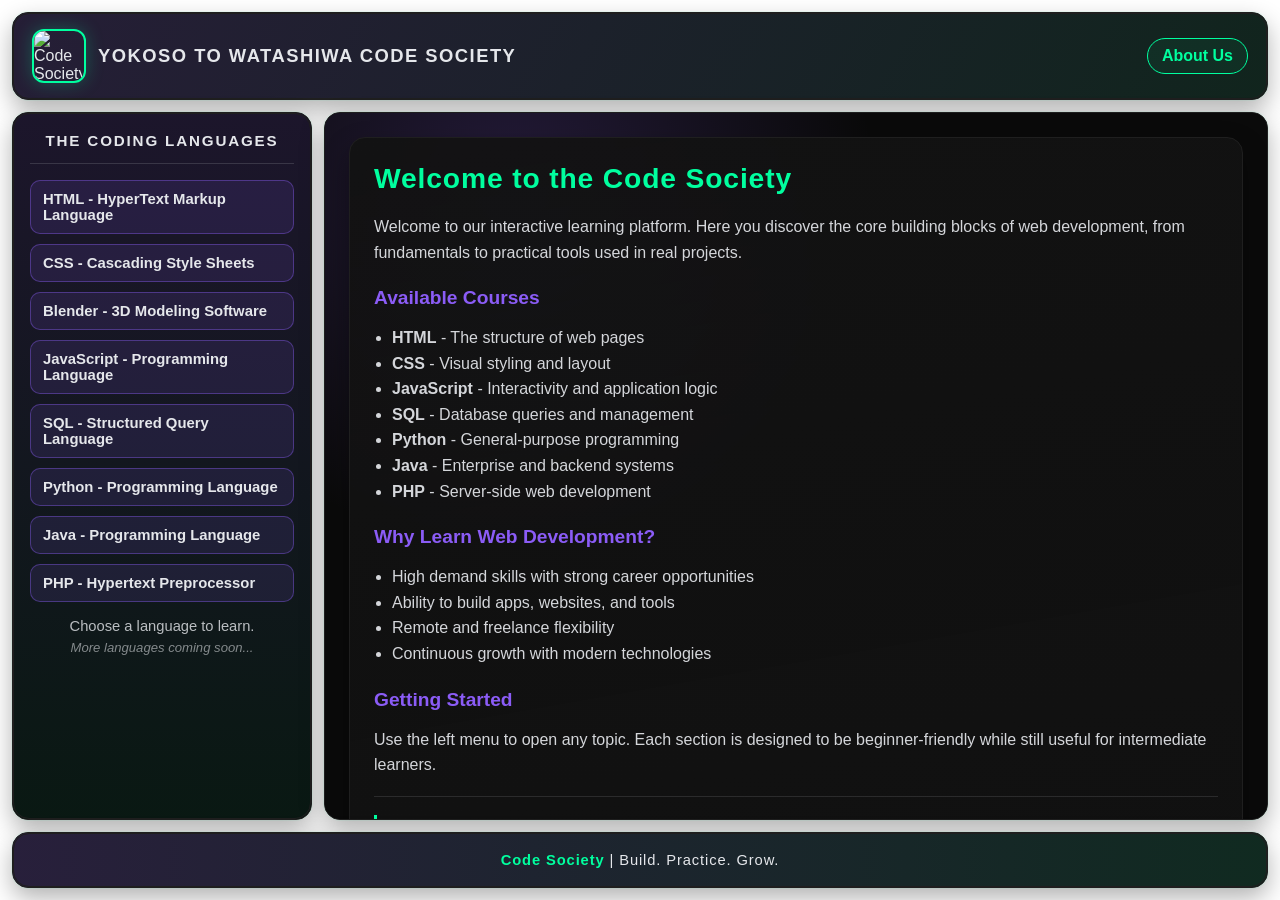
<file: index.html>
<!DOCTYPE html>
<html lang="en">
<head>
    <meta charset="UTF-8">
    <meta name="viewport" content="width=device-width, initial-scale=1.0">
    <title>Watashiwa Code Society</title>
    <link rel="stylesheet" href="/styles.css">
</head>
<body class="index-page">
    <div class="app-shell">
        <iframe class="panel" src="/top.html" title="Top"></iframe>
        <div class="main">
            <iframe class="panel" src="/left.html" title="Menu"></iframe>
            <iframe class="panel" src="/right_main.html" name="content" title="Content"></iframe>
        </div>
        <iframe class="panel" src="/bottom.html" title="Footer"></iframe>
    </div>
</body>
</html>
</file>
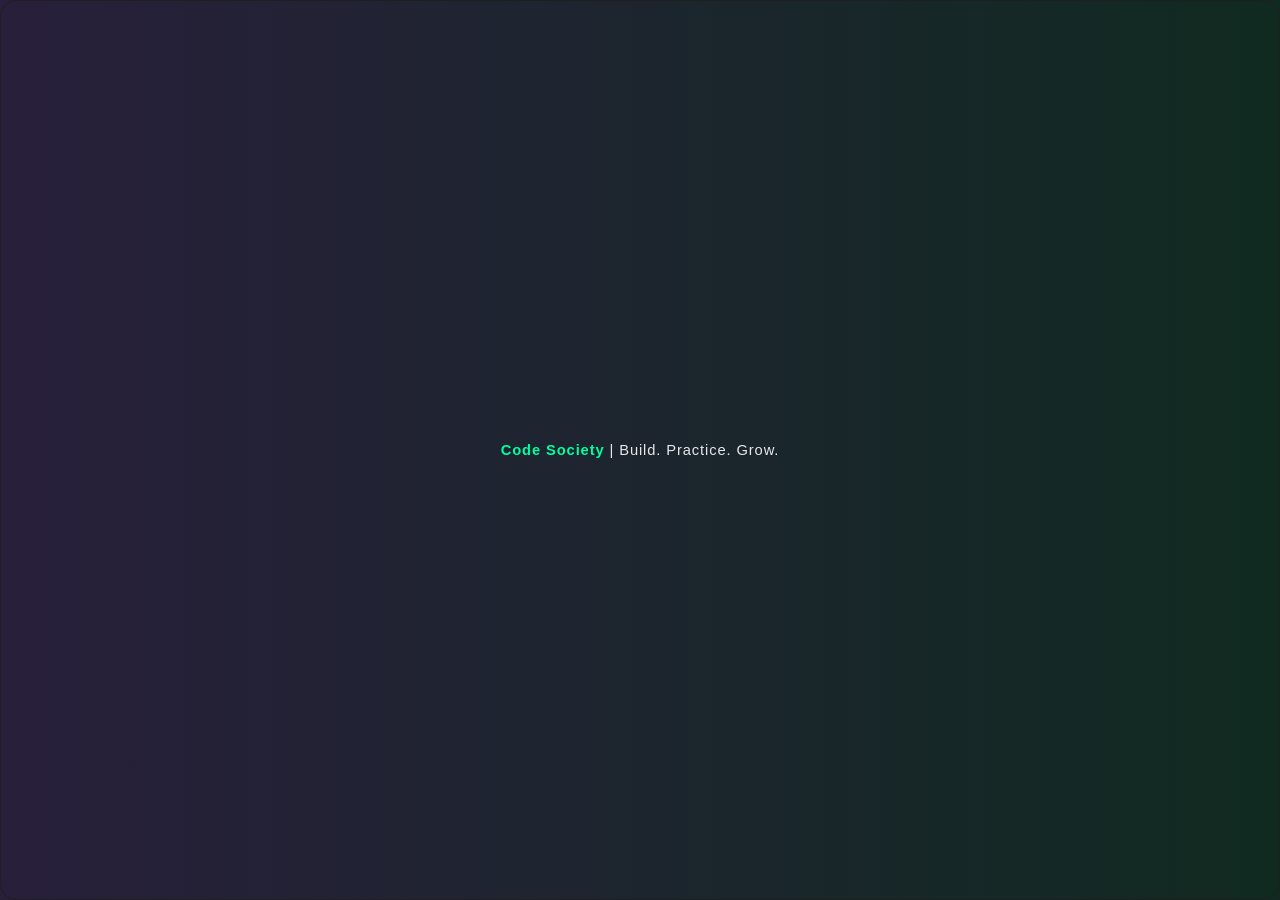
<file: bottom.html>
<!DOCTYPE html>
<html lang="en">
<head>
    <meta charset="UTF-8">
    <meta name="viewport" content="width=device-width, initial-scale=1.0">
    <title>Code Society</title>
    <link rel="stylesheet" href="/styles.css">
</head>
<body class="bottom-page">
    <p><span class="name">Code Society</span> | Build. Practice. Grow.</p>
</body>
</html>
</file>
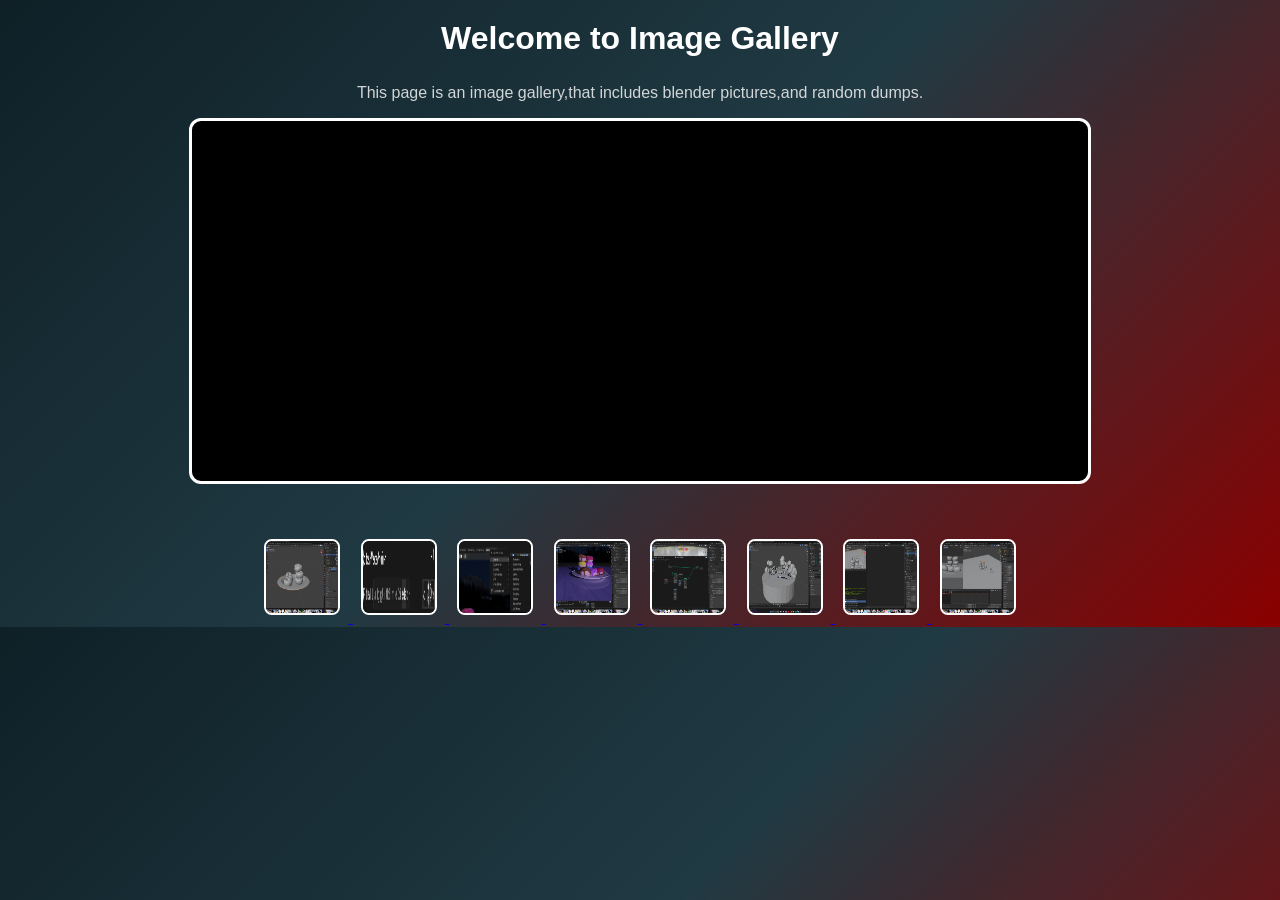
<file: gallery.html>
<!DOCTYPE html>
<html>
<head>
<title>Image Gallery</title>

<style>

body{
    margin:0;
    font-family: Arial, Helvetica, sans-serif;
    color:white;
    text-align:center;

    /* Gojo Blue → Gojo Red Dark Theme */
    background: linear-gradient(135deg,#0f2027,#203a43,#8b0000);
}

h2{
    margin-top:20px;
    font-size:32px;
}

p{
    opacity:0.8;
}

/* iframe display */
iframe{
    border:3px solid white;
    border-radius:12px;
    height:360px;
    width:70%;
    background:black;
}

/* thumbnail container */
.gallery{
    margin-top:25px;
}

/* thumbnails */
.gallery img{
    height:72px;
    width:72px;
    margin:8px;
    border-radius:8px;
    border:2px solid white;
    transition:0.3s;
}

/* hover effect */
.gallery img:hover{
    transform:scale(1.1);
    border:2px solid cyan;
}

</style>
</head>

<body>

<h2>Welcome to Image Gallery</h2>

<p>This page is an image gallery,that includes blender pictures,and random dumps.</p>

<!-- Frame where images appear -->
<iframe name="top"></iframe>

<br><br>

<div class="gallery">

<a href="/sub files/gallery/img1.png.png" target="top">
<img src="/sub files/gallery/img1.png.png">
</a>

<a href="/sub files/gallery/Screenshot 2026-03-02 052230.png" target="top">
<img src="/sub files/gallery/Screenshot 2026-03-02 052230.png">
</a>

<a href="/sub files/gallery/Screenshot 2026-03-02 052318.png" target="top">
<img src="/sub files/gallery/Screenshot 2026-03-02 052318.png">
</a>

<a href="/sub files/gallery/Screenshot 2026-03-02 052440.png" target="top">
<img src="/sub files/gallery/Screenshot 2026-03-02 052440.png">
</a>

<a href="/sub files/gallery/Screenshot 2026-03-02 052515.png" target="top">
<img src="/sub files/gallery/Screenshot 2026-03-02 052531.png">
</a>
<a href="/sub files/gallery/Screenshot 2026-03-04 153856.png " target="top">
<img src="/sub files/gallery/Screenshot 2026-03-04 153856.png">
</a>
<a href="/sub files/gallery/Screenshot 2026-03-02 053319.png" target="top">
<img src="/sub files/gallery/Screenshot 2026-03-02 053319.png">
</a>
<a href="/sub files/gallery/Screenshot 2026-03-02 053220.png" target="top">
<img src="/sub files/gallery/Screenshot 2026-03-02 053220.png">
</a>

</div>

</body>
</html>
</file>
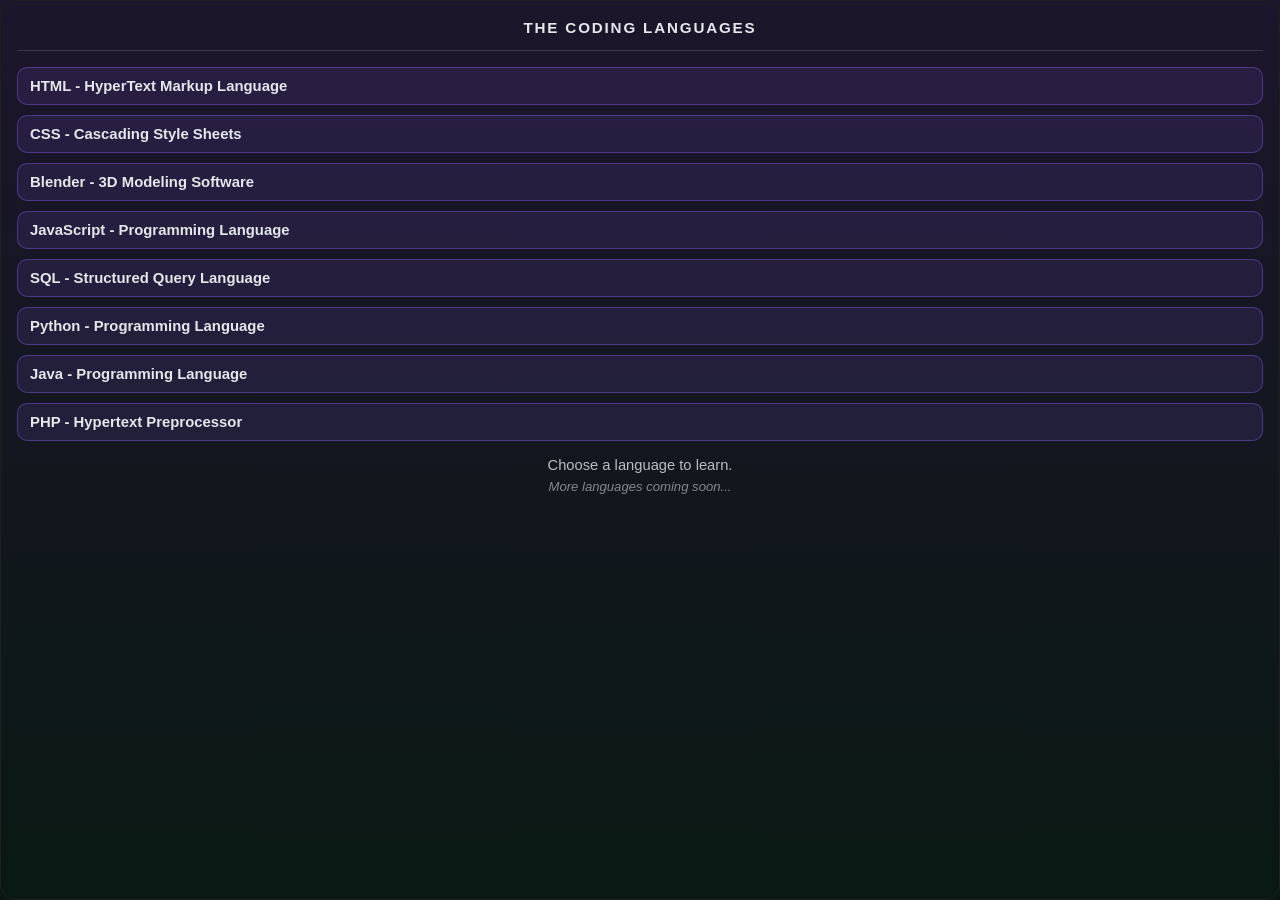
<file: left.html>
<!DOCTYPE html>
<html lang="en">
<head>
    <meta charset="UTF-8">
    <meta name="viewport" content="width=device-width, initial-scale=1.0">
    <title>Coding Languages - Code Society</title>
    <link rel="stylesheet" href="/styles.css">
</head>
<body class="left-page">
    <h2>The Coding Languages</h2>
    <hr class="rule">
    <nav class="menu">
        <a href="/sub files/HTML.html" target="content">HTML - HyperText Markup Language</a>
        <a href="/sub files/CSS.html" target="content">CSS - Cascading Style Sheets</a>
        <a href="/sub files/blender.html" target="content">Blender - 3D Modeling Software</a>
        <a href="/sub files/javascript.html" target="content">JavaScript - Programming Language</a>
        <a href="/sub files/SQL.html" target="content">SQL - Structured Query Language</a>
        <a href="/sub files/python.html" target="content">Python - Programming Language</a>
        <a href="/sub files/java.html" target="content">Java - Programming Language</a>
        <a href="/sub files/php.html" target="content">PHP - Hypertext Preprocessor</a>
    </nav>
    <p class="hint">Choose a language to learn.</p>
    <p class="soon"><i>More languages coming soon...</i></p>
</body> 
</html>
</file>
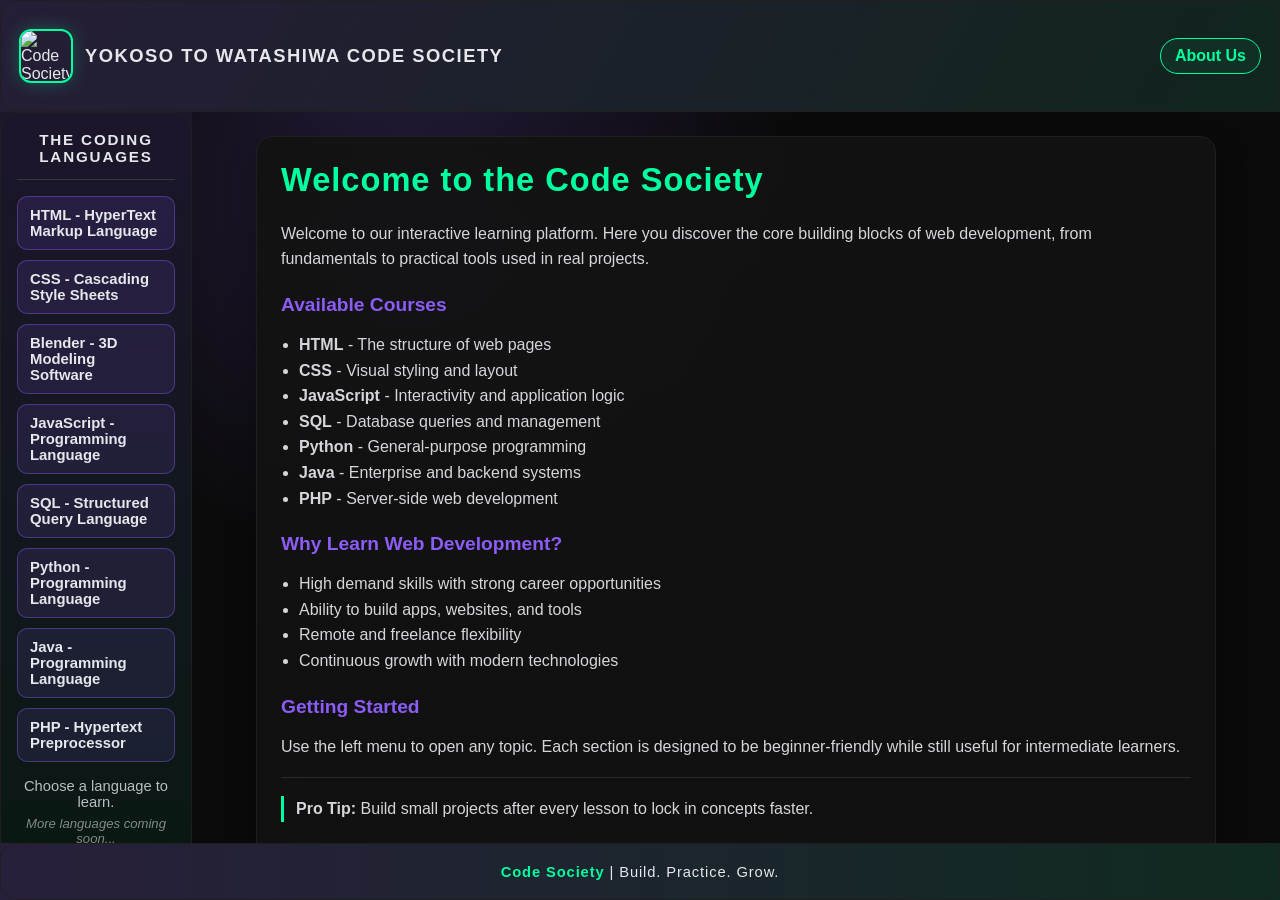
<file: main.html>
<!DOCTYPE html>
<html>         
<title>Watashiwa soul socity</title>




<!-- Main frameset with rows: 20%, 60%, 20% -->
<frameset rows="10%,65%,5%" frameborder="0" framespacing="0">





    <!-- Top section (20%) -->
    <frame src="/top.html" frameborder="0"></frame>
    
    <!-- Middle section (60%) - split into columns: 20%, 80% -->
    <frameset cols="15%,85%" frameborder="0" framespacing="0">

        <frame src="/left.html" frameborder="0"></frame>

    <frameset>   <frame src="/right_main.html" frameborder="0"></frame> </frameset>

    </frameset>
           
    <!-- Bottom section (20%) -->
    <frame src="/bottom.html" frameborder="0"></frame>


</frameset>

<!-- maps.google.in/d -->
<!-- 000free.com
showme.com -->


</html>
</file>
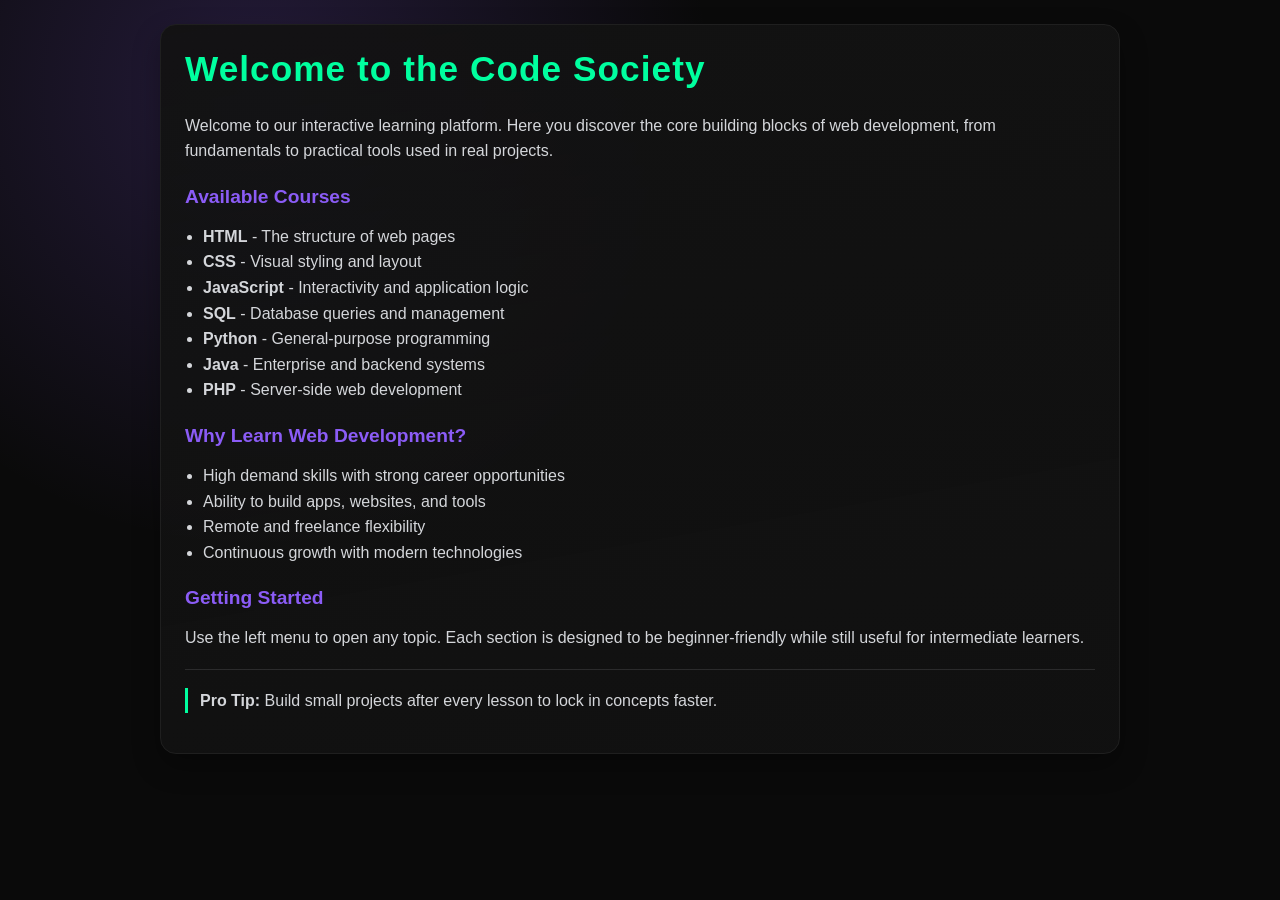
<file: right_main.html>
<!DOCTYPE html>
<html lang="en">
<head>
    <meta charset="UTF-8">
    <meta name="viewport" content="width=device-width, initial-scale=1.0">
    <title>Welcome - code Society</title>
    <link rel="stylesheet" href="/styles.css">
</head>
<body class="right-page">
    <main class="card">
        <h1>Welcome to the Code Society</h1>
        <p>
            Welcome to our interactive learning platform. Here you discover the core building blocks of web development,
            from fundamentals to practical tools used in real projects.
        </p>

        <h2>Available Courses</h2>
        <ul>
            <li><b>HTML</b> - The structure of web pages</li>
            <li><b>CSS</b> - Visual styling and layout</li>
            <li><b>JavaScript</b> - Interactivity and application logic</li>
            <li><b>SQL</b> - Database queries and management</li>
            <li><b>Python</b> - General-purpose programming</li>
            <li><b>Java</b> - Enterprise and backend systems</li>
            <li><b>PHP</b> - Server-side web development</li>
        </ul>

        <h2>Why Learn Web Development?</h2>
        <ul>
            <li>High demand skills with strong career opportunities</li>
            <li>Ability to build apps, websites, and tools</li>
            <li>Remote and freelance flexibility</li>
            <li>Continuous growth with modern technologies</li>
        </ul>

        <h2>Getting Started</h2>
        <p>
            Use the left menu to open any topic. Each section is designed to be beginner-friendly while still useful for
            intermediate learners.
        </p>

        <hr>
        <p class="tip">
            <b>Pro Tip:</b> Build small projects after every lesson to lock in concepts faster.
        </p>
    </main>
</body>
</html>
</file>
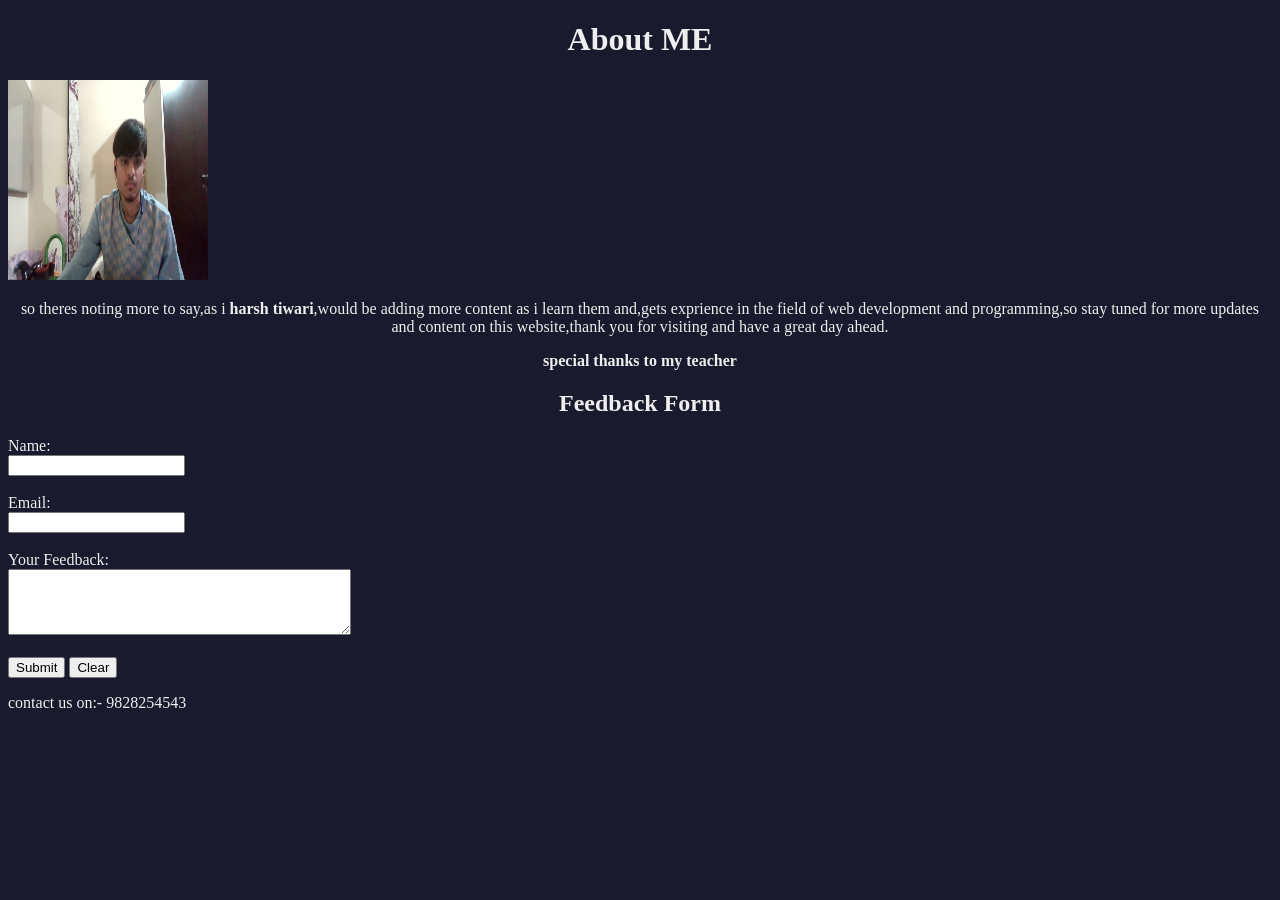
<file: sub files/about_us.html>
<!DOCTYPE html>

<head>
 
    <title> <b> about me  </b></title>

</head>
<body>

    <h1 align="center"> <b>About ME</b> </h1>
    <img src="/sub files/gallery/WIN_20260204_00_11_35_Pro.jpg" width="200" height="200">
    <p align="center"> 
    so theres noting more to say,as i<b> harsh tiwari</b>,would be adding more content as i learn them and,gets exprience in the field of web development and programming,so stay tuned for more updates and content on this website,thank you for visiting and have a great day ahead. </p>    
    
    </p>

    <p align="center"> <b> special thanks to my teacher   </b> <br>



<body bgcolor="#1a1a2e" text="#eeeeee">

    <h2 align="center">Feedback Form</h2>

    <form>

        <!-- Name (Only A-Z allowed) -->
        <label for="name">Name:</label><br>
        <input 
            type="text" 
            id="name"
            name="name"
            pattern="[A-Za-z]+"
            title="Only letters A-Z allowed"
            required>
        <br><br>

        <!-- Email -->
        <label for="email">Email:</label><br>
        <input type="email" id="email" name="email" required>
        <br><br>

        <!-- Feedback -->
        <label for="feedback">Your Feedback:</label><br>
        <textarea id="feedback" name="feedback" rows="4" cols="40" required></textarea>
        <br><br>

        <!-- Submit -->
           <alt="there is no backend">  <input type="submit" value="Submit"></alt>
        <input type="reset" value="Clear">

    </form>

    <p>contact us on:- 9828254543 </p>

   


</body>
</html>
</file>
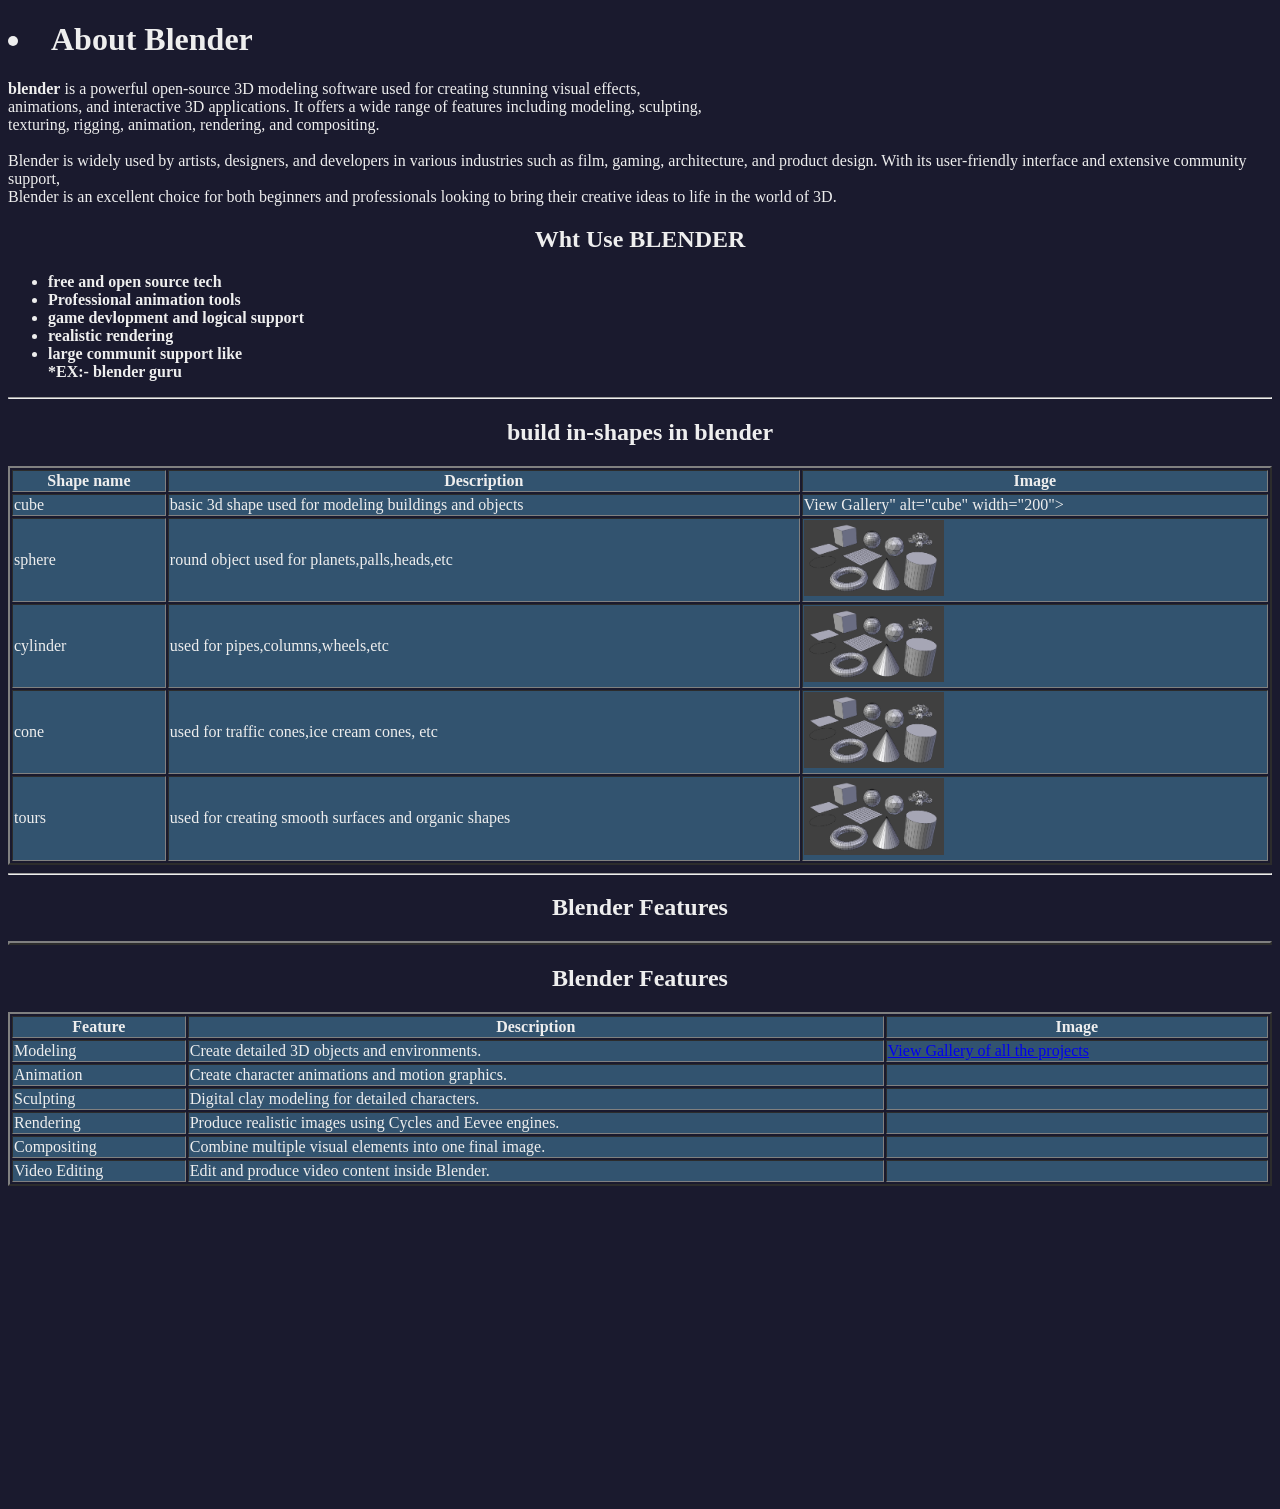
<file: sub files/blender.html>
<!DOCTYPE html>
<html>

<head>

    <title> <b>Blender</b> Tutorial - Code Society </title>
<style>
    table th, tr{
        background-color: rgb(50, 83, 111);
    }
    table td img{
        width: 140px;
        height: auto;
    }
    th{



    }
        
   
</style>
</head>




<body bgcolor="#1a1a2e" text="#eeeeee">

    <h1>
        <li> About Blender </li>
    </h1>
    <p> <b>blender</b> is a powerful open-source 3D modeling software used for creating stunning visual effects,<br>
        animations, and interactive 3D applications. It offers a wide range of features including modeling,
        sculpting,<br>
        texturing, rigging, animation, rendering, and compositing.<br><br> Blender is widely used by artists, designers,
        and
        developers in various industries such as film, gaming, architecture, and product design. With its user-friendly
        interface and extensive community support, <br> Blender is an excellent choice for both beginners and
        professionals looking to bring their creative ideas to life in the world of 3D.</p>

    <h2 align="center">Wht Use BLENDER</h2>

    <ul>
        <li><b>free and open source tech </b></li>
        <li><b>Professional animation tools </b></li>
        <li><b> game devlopment and logical support </b></li>
        <li><b> realistic rendering </b></li>
        <li><b> large communit support like <br> *EX:- blender guru </b></li>
    </ul>

    <hr>
    <h2 align="center">build in-shapes in blender</h2>

    <table border="2" width="100%">
        <tr>
            <th>Shape name</th>

            <th>Description</th>

            <th>Image</th>

        </tr>
        <tr>
            <td>cube</td>
            <td>basic 3d shape used for modeling buildings and objects</td>
            <td><a href="/gallery.html" target="right_main"></a>              View Gallery</a>" alt="cube" width="200"></td>
        </tr>

        <tr>
            <td>sphere</td>
            <td>round object used for planets,palls,heads,etc </td>
            <td><img src ="gallery/modeling_meshes_primitives_all.png"></td>
        </tr>
        <tr>
            <td>cylinder</td>
            <td>used for pipes,columns,wheels,etc</td>
            <td><img src ="gallery/modeling_meshes_primitives_all.png"></td>

        </tr>
        <tr>
            <td>cone</td>
            <td>used for traffic cones,ice cream cones, etc</td>
            <td><img src ="gallery/modeling_meshes_primitives_all.png"></td>
        </tr>
        <tr>
            <td>tours </td>
            <td>used for creating smooth surfaces and organic shapes
            <td> <img src ="gallery/modeling_meshes_primitives_all.png"> </td>
            </td>

        </tr>

    </table>
<div align="right">
    <hr>

 <h2 align="center">Blender Features</h2>
 
 <table border="2" width="100%">
</table>
<h2 align="center">Blender Features</h2>

<table border="2" width="100%">

    <tr>
        <th>Feature</th>
        <th>Description</th>
        <th>Image</th>
    </tr>

    <tr>
        <td>Modeling</td>
        <td>Create detailed 3D objects and environments.</td>
        <td><a href="/gallery.html" target="right_main">View Gallery of all the projects</a></td>
    </tr>

    <tr>
        <td>Animation</td>
        <td>Create character animations and motion graphics.</td>
        <td><!-- Add Image Here --></td>
    </tr>

    <tr>
        <td>Sculpting</td>
        <td>Digital clay modeling for detailed characters.</td>
        <td><!-- Add Image Here --></td>
    </tr>

    <tr>
        <td>Rendering</td>
        <td>Produce realistic images using Cycles and Eevee engines.</td>
        <td><!-- Add Image Here --></td>
    </tr>

    <tr>
        <td>Compositing</td>
        <td>Combine multiple visual elements into one final image.</td>
        <td><!-- Add Image Here --></td>
    </tr>

    <tr>
        <td>Video Editing</td>
        <td>Edit and produce video content inside Blender.</td>
        <td></td>
    </tr>

</table>
  


<iframe width="560" height="315" align="center" src="https://www.youtube.com/embed/z-Xl9tGqH14?si=4w5cs3zSnodT28La" title="YouTube video player" frameborder="0" allow="accelerometer; autoplay; clipboard-write; encrypted-media; gyroscope; picture-in-picture; web-share" referrerpolicy="strict-origin-when-cross-origin" allowfullscreen></iframe>


    </body>

</html>
</file>
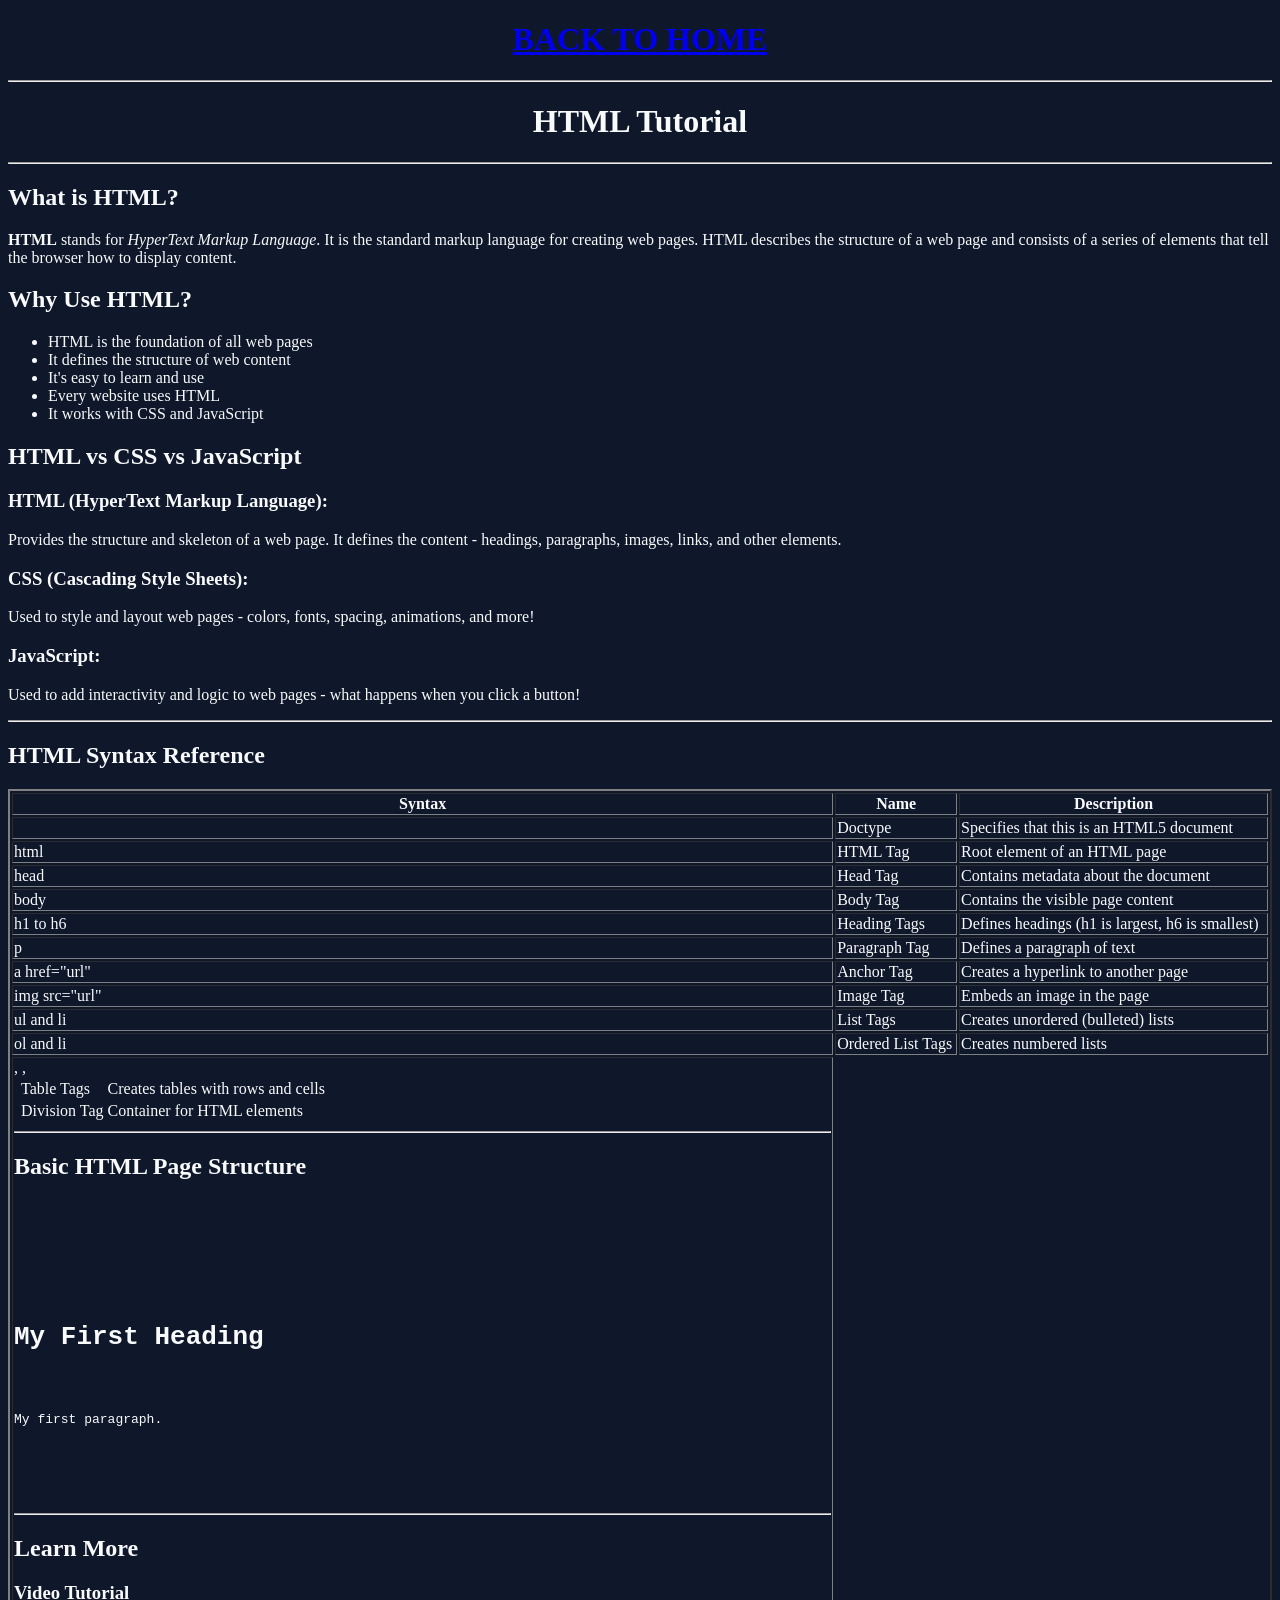
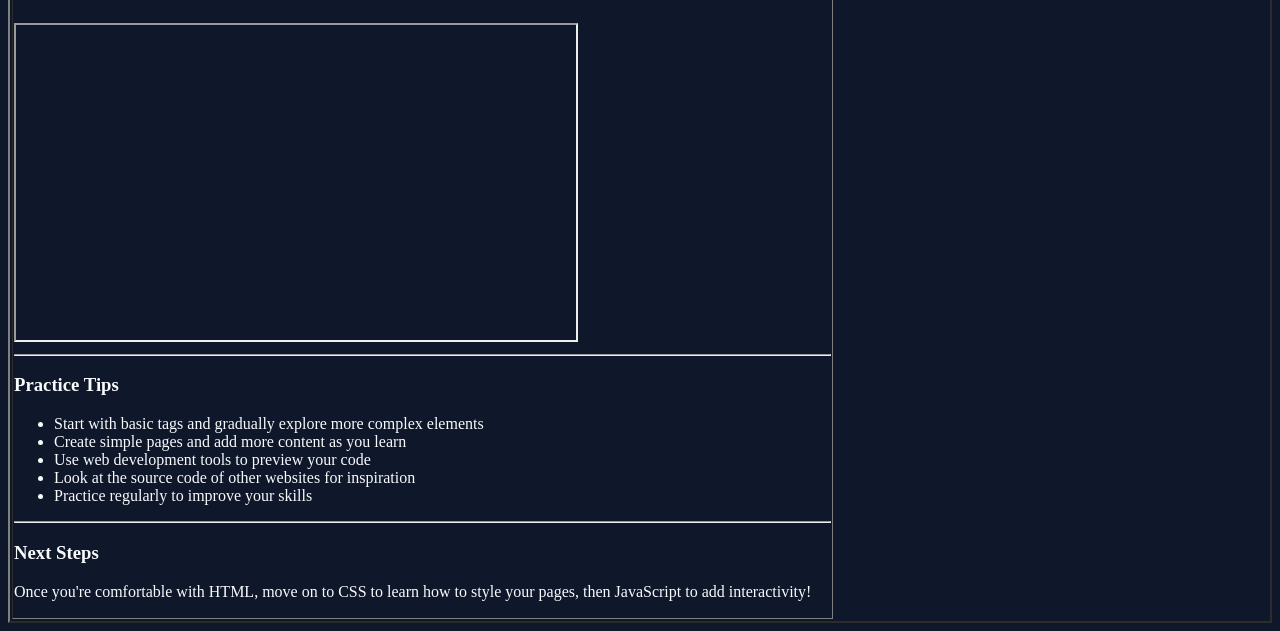
<file: sub files/HTML.html>
<!DOCTYPE html>

<html>
<head>
    <title>HTML Tutorial - Soul Society</title>
</head>

<body bgcolor="#0f172a" text="#f8fafc">

    <a href="/right_main.html" target="content" frameborder="0">
        <h1 align="center">BACK TO HOME</h1>
    </a>
    
    <hr>
    
    <h1 align="center">HTML Tutorial</h1>
    
    <hr>
    
    <h2>What is HTML?</h2>
    
    <p>
        <b>HTML</b> stands for <i>HyperText Markup Language</i>. It is the standard markup language 
        for creating web pages. HTML describes the structure of a web page and consists of a series of 
        elements that tell the browser how to display content.
    </p>
    
    <h2>Why Use HTML?</h2>
    
    <ul>
        <li>HTML is the foundation of all web pages</li>
        <li>It defines the structure of web content</li>
        <li>It's easy to learn and use</li>
        <li>Every website uses HTML</li>
        <li>It works with CSS and JavaScript</li>
    </ul>
    
    <h2>HTML vs CSS vs JavaScript</h2>
    
    <h3>HTML (HyperText Markup Language):</h3>
    <p>
        Provides the structure and skeleton of a web page. It defines the content - headings, paragraphs, 
        images, links, and other elements.
    </p>
        
    <h3>CSS (Cascading Style Sheets):</h3>
    <p>
        Used to style and layout web pages - colors, fonts, spacing, animations, and more!
    </p>
        
    <h3>JavaScript:</h3>
    <p>
        Used to add interactivity and logic to web pages - what happens when you click a button!
    </p>
    
    <hr>
    
    <h2>HTML Syntax Reference</h2>
    
    <table border="2" width="100%">
        <tr>
            <th>Syntax</th>
            <th>Name</th>
            <th>Description</th>
        </tr>
        <tr>
            <td><!DOCTYPE html></td>
            <td>Doctype</td>
            <td>Specifies that this is an HTML5 document</td>
        </tr>
        <tr>
            <td>html</td>
            <td>HTML Tag</td>
            <td>Root element of an HTML page</td>
        </tr>
        <tr>
            <td>head</td>
            <td>Head Tag</td>
            <td>Contains metadata about the document</td>
        </tr>
        <tr>
            <td>body</td>
            <td>Body Tag</td>
            <td>Contains the visible page content</td>
        </tr>
        <tr>
            <td>h1 to h6</td>
            <td>Heading Tags</td>
            <td>Defines headings (h1 is largest, h6 is smallest)</td>
        </tr>
        <tr>
            <td>p</td>
            <td>Paragraph Tag</td>
            <td>Defines a paragraph of text</td>
        </tr>
        <tr>
            <td>a href="url"</td>
            <td>Anchor Tag</td>
            <td>Creates a hyperlink to another page</td>
        </tr>
        <tr>
            <td>img src="url"</td>
            <td>Image Tag</td>
            <td>Embeds an image in the page</td>
        </tr>
        <tr>
            <td>ul and li</td>
            <td>List Tags</td>
            <td>Creates unordered (bulleted) lists</td>
        </tr>
        <tr>
            <td>ol and li</td>
            <td>Ordered List Tags</td>
            <td>Creates numbered lists</td>
        </tr>
        <tr>
            <td><table>, <tr>, <td></td>
            <td>Table Tags</td>
            <td>Creates tables with rows and cells</td>
        </tr>
        <tr>
            <td><div></td>
            <td>Division Tag</div>
            <td>Container for HTML elements</td>
        </tr>
    </table>
    
    <hr>
    
    <h2>Basic HTML Page Structure</h2>
    
    <pre>
<!DOCTYPE html>
<html>
    <head>
        <title>Page Title</title>
    </head>
    <body>
        <h1>My First Heading</h1>
        <p>My first paragraph.</p>
    </body>
</html>
    </pre>
    
    <hr>
    
    <h2>Learn More</h2>
    
    <h3>Video Tutorial</h3>
    
    <iframe width="560" height="315" src="https://www.youtube.com/embed/BzYMFd-lQL4" 
            title="YouTube video player" 
            frameborder="2"
            allow="accelerometer; autoplay; clipboard-write; encrypted-media; gyroscope; picture-in-picture; web-share" 
            allowfullscreen>
    </iframe>
    
    <hr>
    
    <h3>Practice Tips</h3>
    <ul>
        <li>Start with basic tags and gradually explore more complex elements</li>
        <li>Create simple pages and add more content as you learn</li>
        <li>Use web development tools to preview your code</li>
        <li>Look at the source code of other websites for inspiration</li>
        <li>Practice regularly to improve your skills</li>
    </ul>
    
    <hr>
    
    <h3>Next Steps</h3>
    <p>
        Once you're comfortable with HTML, move on to CSS to learn how to style your pages, 
        then JavaScript to add interactivity!
    </p>

</body>
</html>
</file>
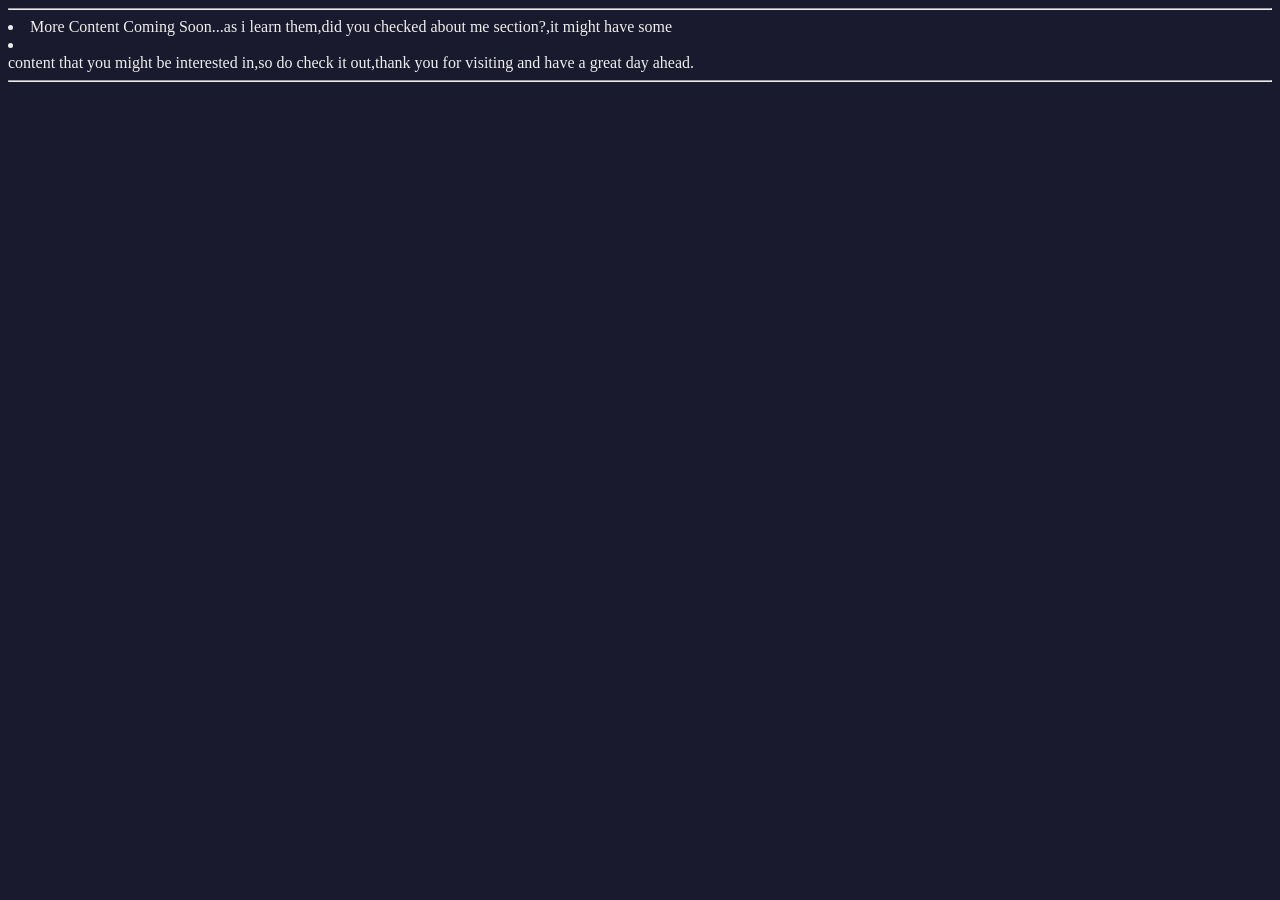
<file: sub files/java.html>
<!DOCTYPE html>
<html lang="en">

<head>
    <meta charset="UTF-8">
    <meta name="viewport" content="width=device-width, initial-scale=1.0">
    <title><b>Java - Programming Language</b></title>
</head>

<body bgcolor="#1a1a2e" text="#eeeeee">
<hr>
    <bold><li> More Content Coming Soon...as i learn them,did you checked about me section?,it might have some</li></bold>
    <bold><li></li> content that you might be interested in,so do check it out,thank you for visiting and have a great day ahead. </body></li>
<hr>






        
</body>

</html>
</file>
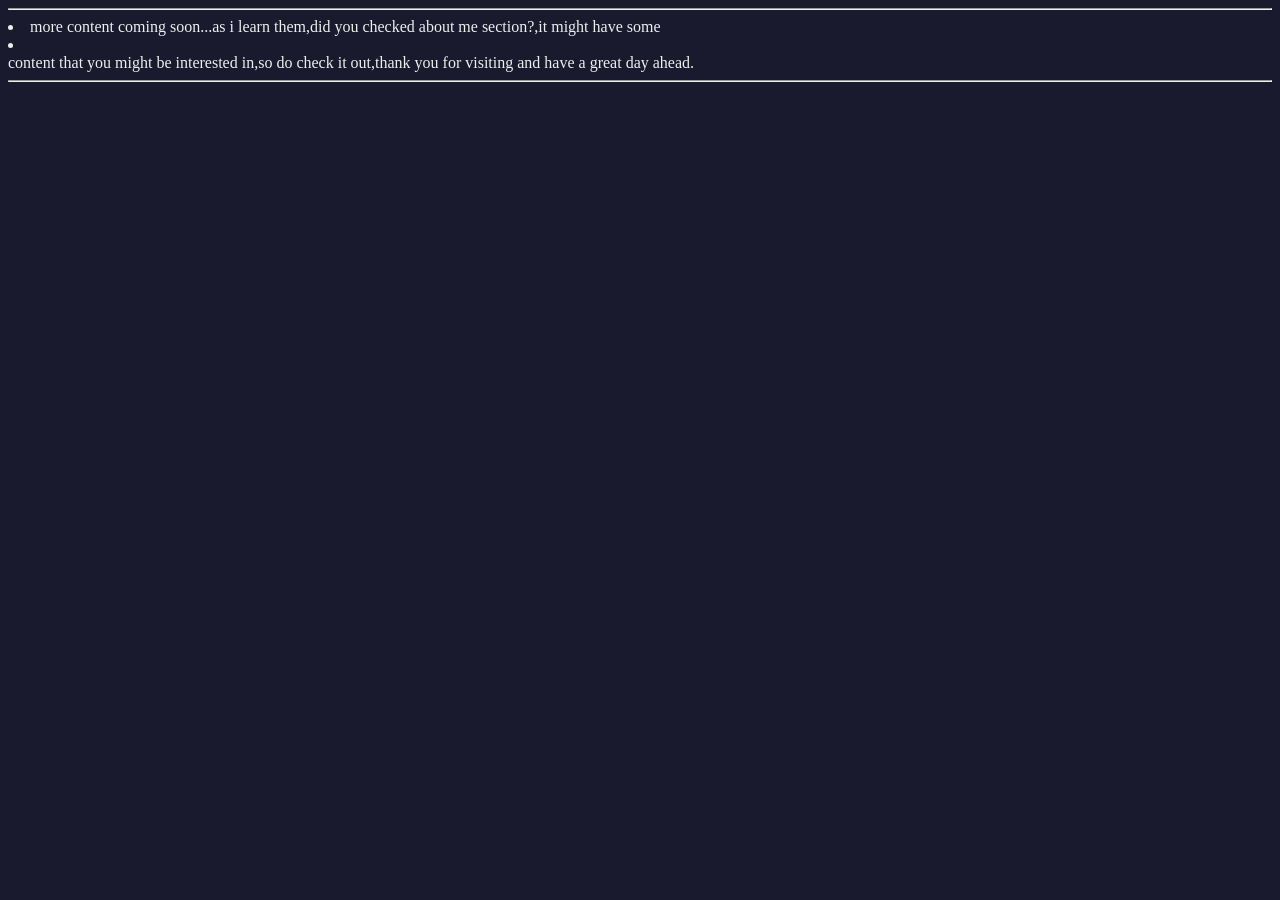
<file: sub files/javascript.html>
<!DOCTYPE html>
<html lang="en">

<head>
    <meta charset="UTF-8">
    <meta name="viewport" content="width=device-width, initial-scale=1.0">
    <title><b> java script </b></title>
</head>

<body bgcolor="#1a1a2e" text="#eeeeee">
<hr>
    <bold><li> more content coming soon...as i learn them,did you checked about me section?,it might have some</li></bold>
    <bold><li></li> content that you might be interested in,so do check it out,thank you for visiting and have a great day ahead. </body></li>
<hr>
</body>

</html>
</file>
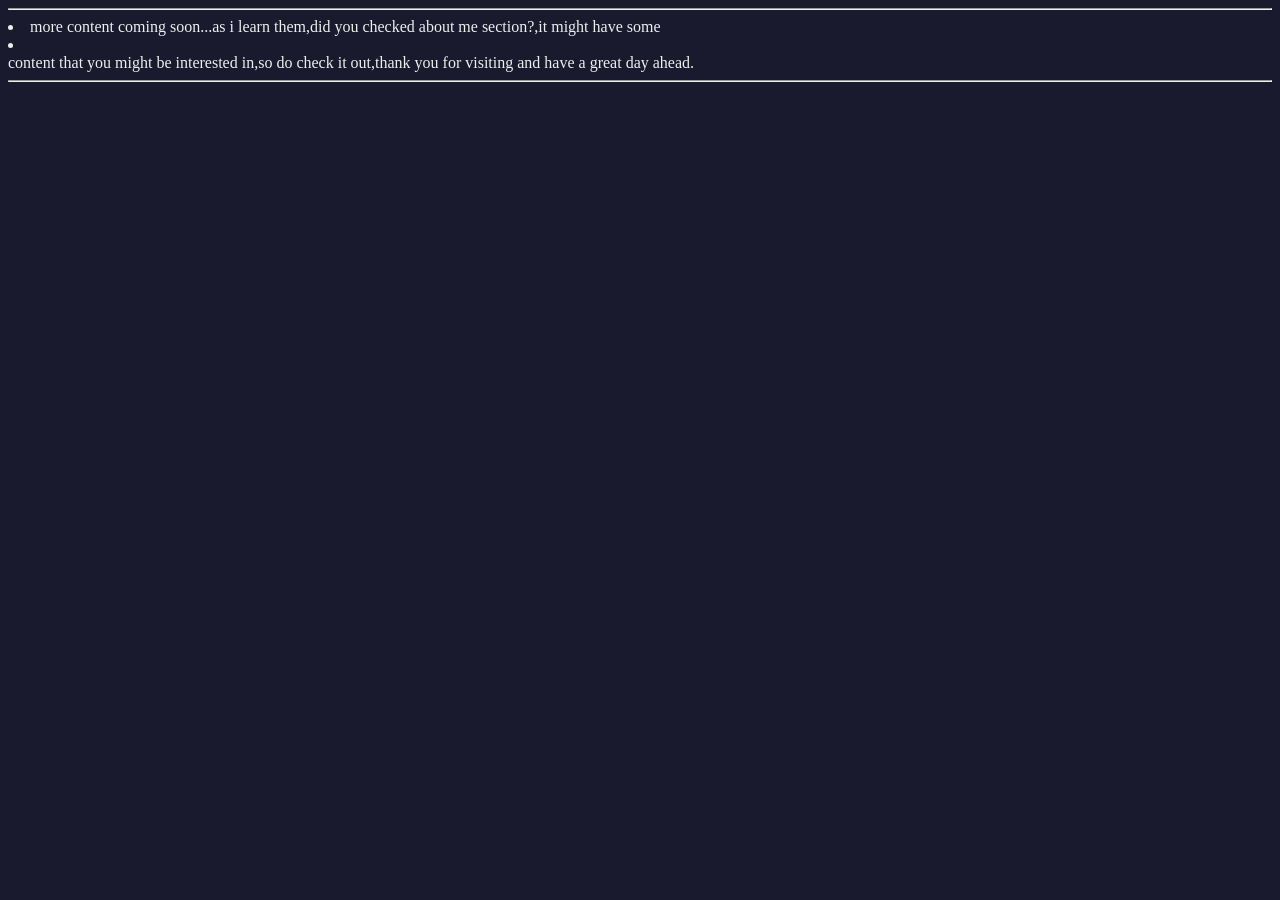
<file: sub files/php.html>
<!DOCTYPE html>
<html lang="en">

<head>
    <meta charset="UTF-8">
    <meta name="viewport" content="width=device-width, initial-scale=1.0">
    <title><b>PHP </b></title>
</head>

<body bgcolor="#1a1a2e" text="#eeeeee">
<hr>
    <bold><li> more content coming soon...as i learn them,did you checked about me section?,it might have some</li></bold>
    <bold><li></li> content that you might be interested in,so do check it out,thank you for visiting and have a great day ahead. </body></li>
<hr>
</body>

</html>
</file>
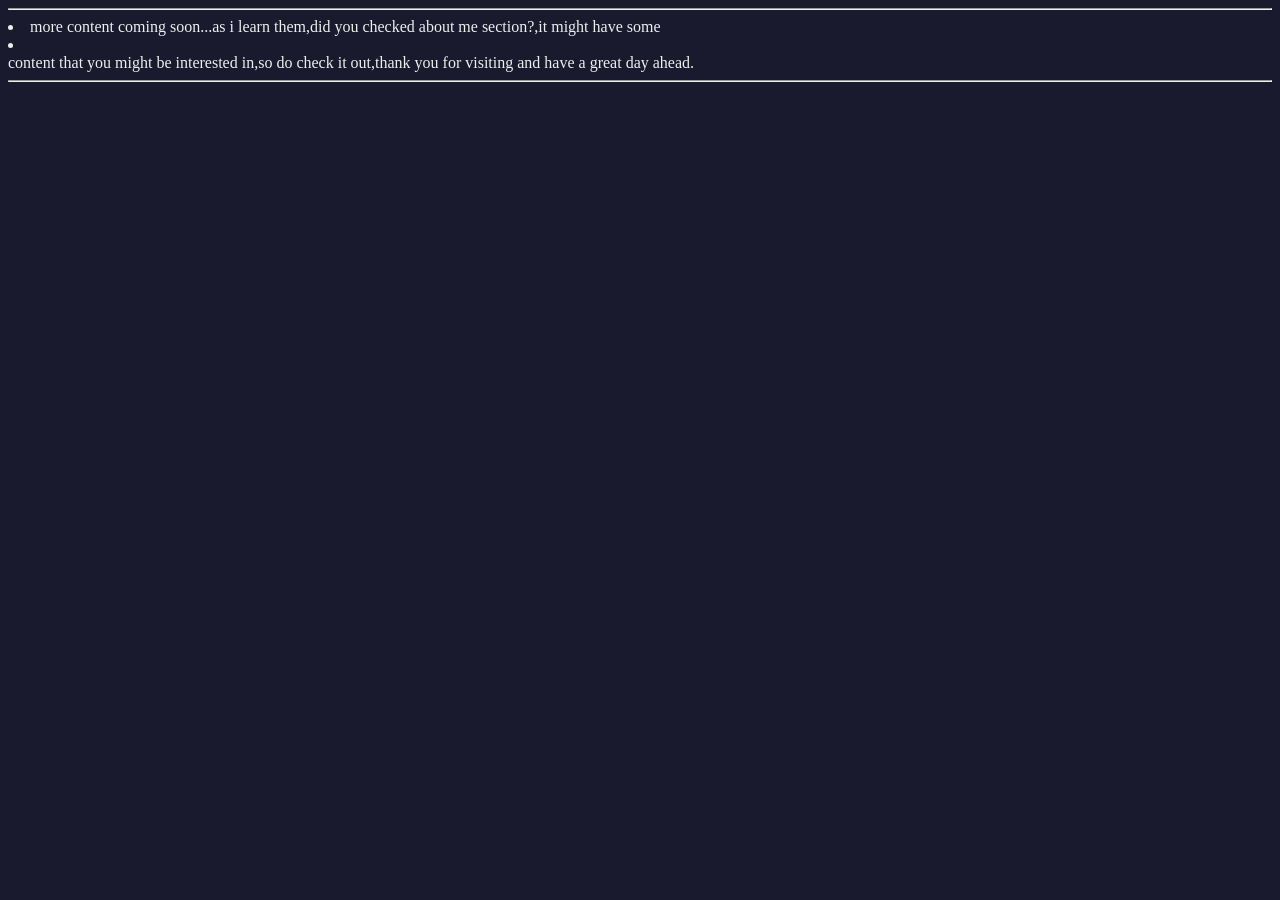
<file: sub files/python.html>
<!DOCTYPE html>
<html lang="en">

<head>
    <meta charset="UTF-8">
    <meta name="viewport" content="width=device-width, initial-scale=1.0">
    <title><b>Python - Programming Language</b></title>
</head>

<body bgcolor="#1a1a2e" text="#eeeeee">
<hr>
    <bold><li> more content coming soon...as i learn them,did you checked about me section?,it might have some</li></bold>
    <bold><li></li> content that you might be interested in,so do check it out,thank you for visiting and have a great day ahead. </body></li>
<hr>
</body>

</html>
</file>
<file: styles.css>
:root {
    --bg: #0a0a0a;
    --accent: #00ff9f;
    --secondary: #8b5cf6;
    --text: #e5e7eb;
    --panel: #121212;
    --border: #1f1f1f;
}

* {
    box-sizing: border-box;
}

body {
    margin: 0;
    color: var(--text);
    font-family: "Trebuchet MS", "Segoe UI", sans-serif;
}

/* index.html */
.index-page {
    min-height: 100vh;
    background: radial-gradient(circle to right, rgb(5, 5, 193),rgb(230, 12, 12) transparent 45%),
                radial-gradient(circle at bottom left, rgba(0, 255, 159, 0.1), transparent 40%),
                var(--bg);
}

.app-shell {
    height: 100vh;
    padding: 12px;
    display: grid;
    grid-template-rows: 88px 1fr 56px;
    gap: 12px;
}

.main {
    display: grid;
    grid-template-columns: 300px 1fr;
    gap: 12px;
    min-height: 0;
}

.panel {
    width: 100%;
    height: 100%;
    border: 1px solid var(--border);
    border-radius: 16px;
    background: var(--panel);
    box-shadow: 0 0 0 1px rgba(0, 255, 159, 0.05), 0 10px 25px rgba(0, 0, 0, 0.3);
}

iframe {
    border: 0;
}

/* top.html */
.top-page {
    min-height: 100vh;
    padding: 14px 18px;
    background: linear-gradient(120deg, rgba(139, 92, 246, 0.16), rgba(0, 255, 159, 0.08)),
                var(--panel);
    border-radius: 16px;
    border: 1px solid var(--border);
    display: flex;
    align-items: center;
    justify-content: space-between;
    gap: 14px;
}

.brand {
    display: flex;
    align-items: center;
    gap: 12px;
    min-width: 0;
}

.brand img {
    width: 54px;
    height: 54px;
    object-fit: cover;
    border-radius: 12px;
    border: 2px solid var(--accent);
    box-shadow: 0 0 18px rgba(0, 255, 159, 0.25);
}

.top-page h1 {
    margin: 0;
    font-size: 1.15rem;
    letter-spacing: 0.08em;
    text-transform: uppercase;
    white-space: nowrap;
    overflow: hidden;
    text-overflow: ellipsis;
}

.about-link {
    text-decoration: none;
    color: var(--accent);
    border: 1px solid var(--accent);
    border-radius: 999px;
    padding: 8px 14px;
    font-weight: 700;
    transition: 0.2s ease;
    background: rgba(0, 255, 159, 0.05);
}

.about-link:hover {
    color: var(--bg);
    background: var(--accent);
    box-shadow: 0 0 16px rgba(0, 255, 159, 0.35);
}

/* left.html */
.left-page {
    min-height: 100vh;
    padding: 18px 16px;
    background-color: var(--bg);
    border-radius: 16px;
    border: 1px solid var(--border);
    background-image: linear-gradient(180deg, rgba(139, 92, 246, 0.14), rgba(0, 255, 159, 0.06));
}

.left-page h2 {
    margin: 0;
    text-transform: uppercase;
    letter-spacing: 0.12em;
    font-size: 0.95rem;
    text-align: center;
}

.rule {
    margin: 14px 0 16px;
    border: 0;
    border-top: 1px solid rgba(229, 231, 235, 0.15);
}

.menu {
    display: flex;
    flex-direction: column;
    gap: 10px;
}

.menu a {
    display: block;
    text-decoration: none;
    color: var(--text);
    border: 1px solid rgba(139, 92, 246, 0.4);
    background: rgba(139, 92, 246, 0.12);
    border-radius: 10px;
    padding: 10px 12px;
    font-weight: 600;
    font-size: 0.93rem;
    transition: transform 0.15s ease, border-color 0.2s ease, box-shadow 0.2s ease;
}

.menu a:hover {
    transform: translateX(4px);
    border-color: var(--accent);
    box-shadow: 0 0 14px rgba(0, 255, 159, 0.25);
    color: var(--accent);
}

.hint {
    margin: 16px 0 6px;
    text-align: center;
    color: rgba(229, 231, 235, 0.8);
    font-size: 0.92rem;
}

.soon {
    margin: 0;
    text-align: center;
    color: rgba(229, 231, 235, 0.55);
    font-size: 0.82rem;
}

/* right_main.html */
.right-page {
    min-height: 100vh;
    padding: 24px;
    background: radial-gradient(circle at 20% 10%, rgba(139, 92, 246, 0.2), transparent 35%),
                var(--bg);
}

.card {
    max-width: 960px;
    margin: 0 auto;
    padding: 24px;
    border-radius: 16px;
    border: 1px solid var(--border);
    background: linear-gradient(170deg, rgba(18, 18, 18, 0.95), rgba(18, 18, 18, 0.8));
    box-shadow: 0 12px 28px rgba(0, 0, 0, 0.3);
}

.right-page h1 {
    margin-top: 0;
    font-size: clamp(1.7rem, 3vw, 2.2rem);
    color: var(--accent);
    letter-spacing: 0.03em;
}

.right-page h2 {
    margin-top: 22px;
    color: var(--secondary);
    font-size: 1.2rem;
}

.right-page p,
.right-page li {
    line-height: 1.6;
    color: rgba(229, 231, 235, 0.92);
}

.right-page ul {
    padding-left: 18px;
}

.right-page hr {
    border: 0;
    border-top: 1px solid rgba(229, 231, 235, 0.12);
    margin: 18px 0;
}

.tip {
    border-left: 3px solid var(--accent);
    padding-left: 12px;
}

/* bottom.html */
.bottom-page {
    min-height: 100vh;
    display: flex;
    align-items: center;
    justify-content: center;
    background: linear-gradient(90deg, rgba(139, 92, 246, 0.18), rgba(0, 255, 159, 0.1)),
                var(--panel);
    border-radius: 16px;
    border: 1px solid var(--border);
    text-align: center;
    padding: 6px 12px;
}

.bottom-page p {
    margin: 0;
    font-size: 0.92rem;
    letter-spacing: 0.06em;
}

.name {
    color: var(--accent);
    font-weight: 700;
}

@media (max-width: 900px) {
    .app-shell {
        grid-template-rows: 88px auto auto 56px;
    }

    .main {
        grid-template-columns: 1fr;
        grid-template-rows: 280px minmax(420px, 1fr);
    }
}
</file>
